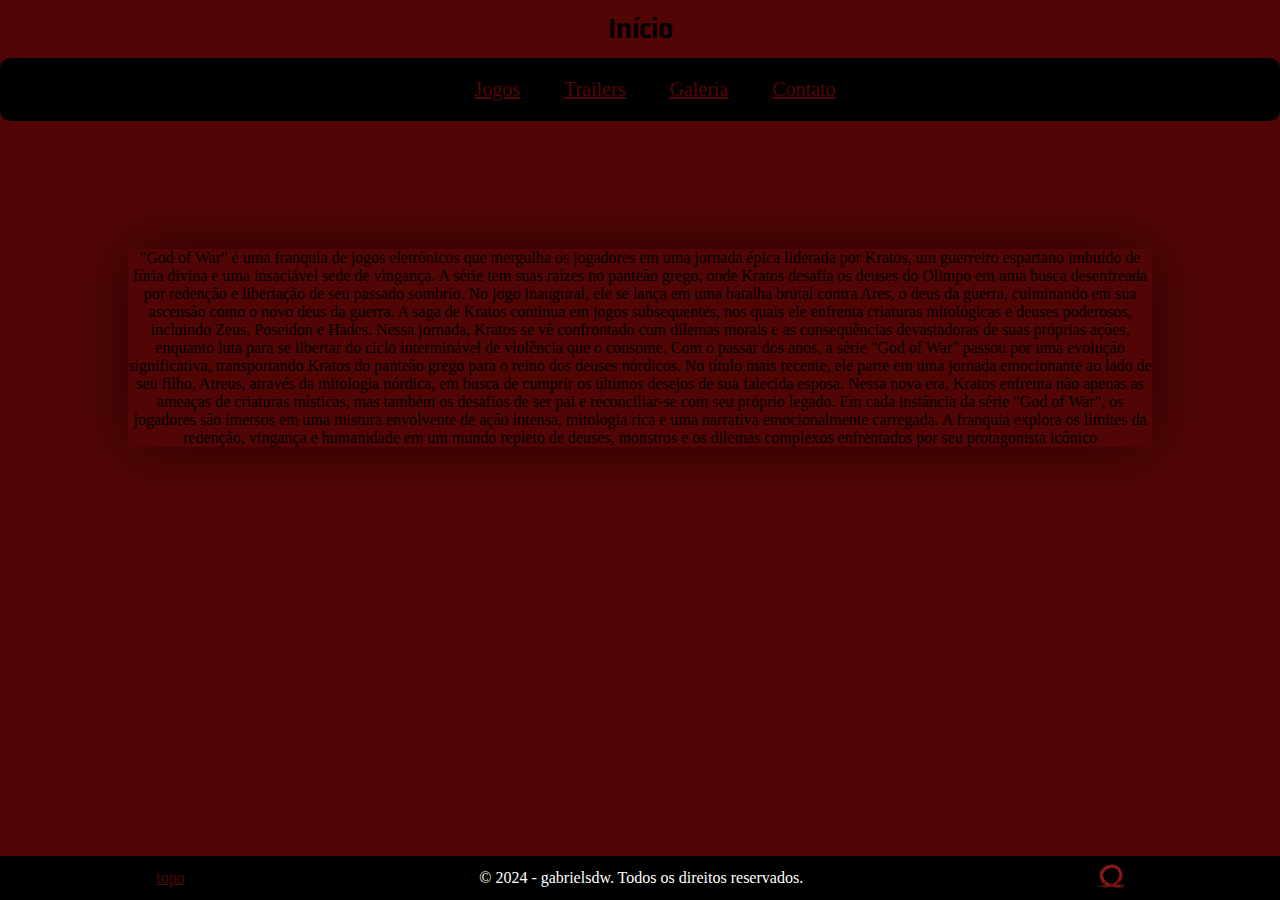
<file: index.html>
<!DOCTYPE html>
<html lang="en">
<head>
    <meta charset="UTF-8">
    <meta name="viewport" content="width=device-width, initial-scale=1.0">
    <title>Página Principal</title>
    <link rel="stylesheet" href="style.css">

    
    <link rel="preconnect" href="https://fonts.googleapis.com">
    <link rel="preconnect" href="https://fonts.gstatic.com" crossorigin>
    <link href="https://fonts.googleapis.com/css2?family=Rajdhani:wght@300;400;500;600;700&display=swap" rel="stylesheet">
</head>
<body>
    <div class="container">
        <a name="topo"></a>
        <div class="title">
            <p><b>Início</b></p>
        </div>
        <div class="menu">
            <div class="link">
                <a href="/static/jogos.html">Jogos</a>
            </div>
            <div class="link">
                <a href="/static/trailers.html">Trailers</a>
            </div>
            <div class="link">
                <a href="/static/galeria.html">Galeria</a>
            </div>
            <div class="link">
                <a href="/static/contato.html">Contato</a>
            </div>
        </div>

        <div id="resumo">
            "God of War" é uma franquia de jogos eletrônicos que mergulha os jogadores em uma jornada épica liderada por Kratos, um guerreiro espartano imbuído de fúria divina e uma insaciável sede de vingança. A série tem suas raízes no panteão grego, onde Kratos desafia os deuses do Olimpo em uma busca desenfreada por redenção e libertação de seu passado sombrio. No jogo inaugural, ele se lança em uma batalha brutal contra Ares, o deus da guerra, culminando em sua ascensão como o novo deus da guerra.
            A saga de Kratos continua em jogos subsequentes, nos quais ele enfrenta criaturas mitológicas e deuses poderosos, incluindo Zeus, Poseidon e Hades. Nessa jornada, Kratos se vê confrontado com dilemas morais e as consequências devastadoras de suas próprias ações, enquanto luta para se libertar do ciclo interminável de violência que o consome.
                Com o passar dos anos, a série "God of War" passou por uma evolução significativa, transportando Kratos do panteão grego para o reino dos deuses nórdicos. No título mais recente, ele parte em uma jornada emocionante ao lado de seu filho, Atreus, através da mitologia nórdica, em busca de cumprir os últimos desejos de sua falecida esposa. Nessa nova era, Kratos enfrenta não apenas as ameaças de criaturas místicas, mas também os desafios de ser pai e reconciliar-se com seu próprio legado.
                Em cada instância da série "God of War", os jogadores são imersos em uma mistura envolvente de ação intensa, mitologia rica e uma narrativa emocionalmente carregada. A franquia explora os limites da redenção, vingança e humanidade em um mundo repleto de deuses, monstros e os dilemas complexos enfrentados por seu protagonista icônico
        </div>
        
      
        <footer id="rodape">
            <div id="inicio">
                <a href="#topo">topo</a>
            </div>
            <div id="rodape-txt">
                <p>&copy; 2024 - gabrielsdw. Todos os direitos reservados.</p>
            </div>
            <div id="rodape-img">
                <img src="/images/galeria/new_logo.jpg" alt="">
            </div>
        </footer>
    </div>
   
</body>
</html>
</file>
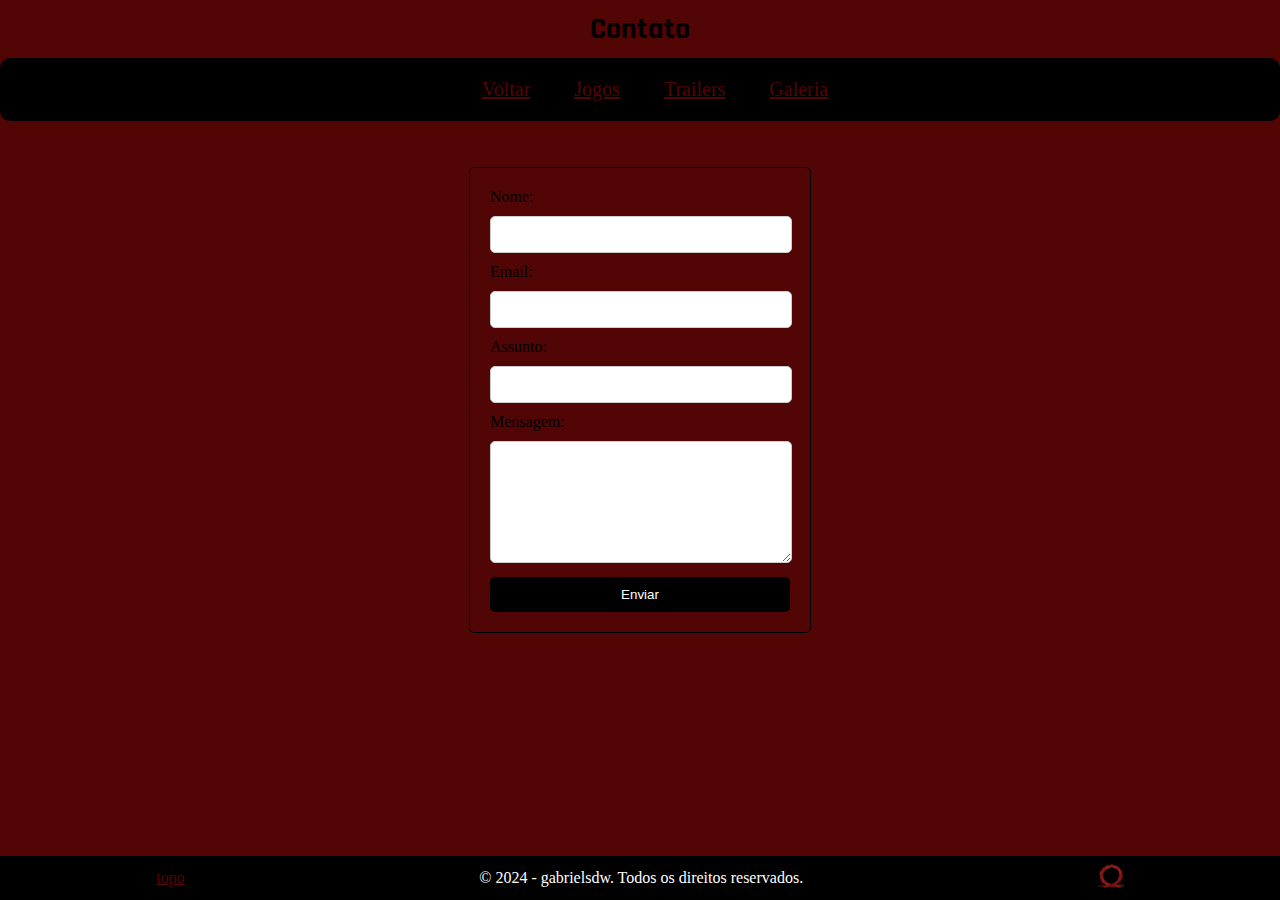
<file: static/contato.html>
<!DOCTYPE html>
<html lang="en">
<head>
    <meta charset="UTF-8">
    <meta name="viewport" content="width=device-width, initial-scale=1.0">
    <title>Contato</title>
    <link rel="stylesheet" href="/style.css">
    <link rel="stylesheet" href="/styles/contato.css">

    <link rel="preconnect" href="https://fonts.googleapis.com">
    <link rel="preconnect" href="https://fonts.gstatic.com" crossorigin>
    <link href="https://fonts.googleapis.com/css2?family=Rajdhani:wght@300;400;500;600;700&display=swap" rel="stylesheet">
</head>
<body>
    <a name="topo"></a>
    <div class="title">
        <p><b>Contato</b></p>
    </div>
    <div class="menu">
        <div class="link">
            <a href="/index.html">Voltar</a>
        </div>
        <div class="link">
            <a href="/static/jogos.html">Jogos</a>
        </div>
        <div class="link">
            <a href="/static/trailers.html">Trailers</a>
        </div>
        <div class="link">
            <a href="/static/galeria.html">Galeria</a>
        </div>
    </div>
    
    <div class="container">
        <div id="form">
            <form action="#" method="post">
                <label for="nome">Nome:</label>
                <input type="text" id="nome" name="nome" required>
                
                <label for="email">Email:</label>
                <input type="email" id="email" name="email" required>
                
                <label for="assunto">Assunto:</label>
                <input type="text" id="assunto" name="assunto" required>
                
                <label for="mensagem">Mensagem:</label>
                <textarea id="mensagem" name="mensagem" rows="4" required></textarea>
                
                <input type="submit" value="Enviar">
              </form>
        </div>
    </div>

    <footer id="rodape">
        <div id="inicio">
            <a href="#topo">topo</a>
        </div>
        <div id="rodape-txt">
            <p>&copy; 2024 - gabrielsdw. Todos os direitos reservados.</p>
        </div>
        <div id="rodape-img">
            <img src="/images/galeria/new_logo.jpg" alt="">
        </div>
    </footer>
</body>
</html>
</file>
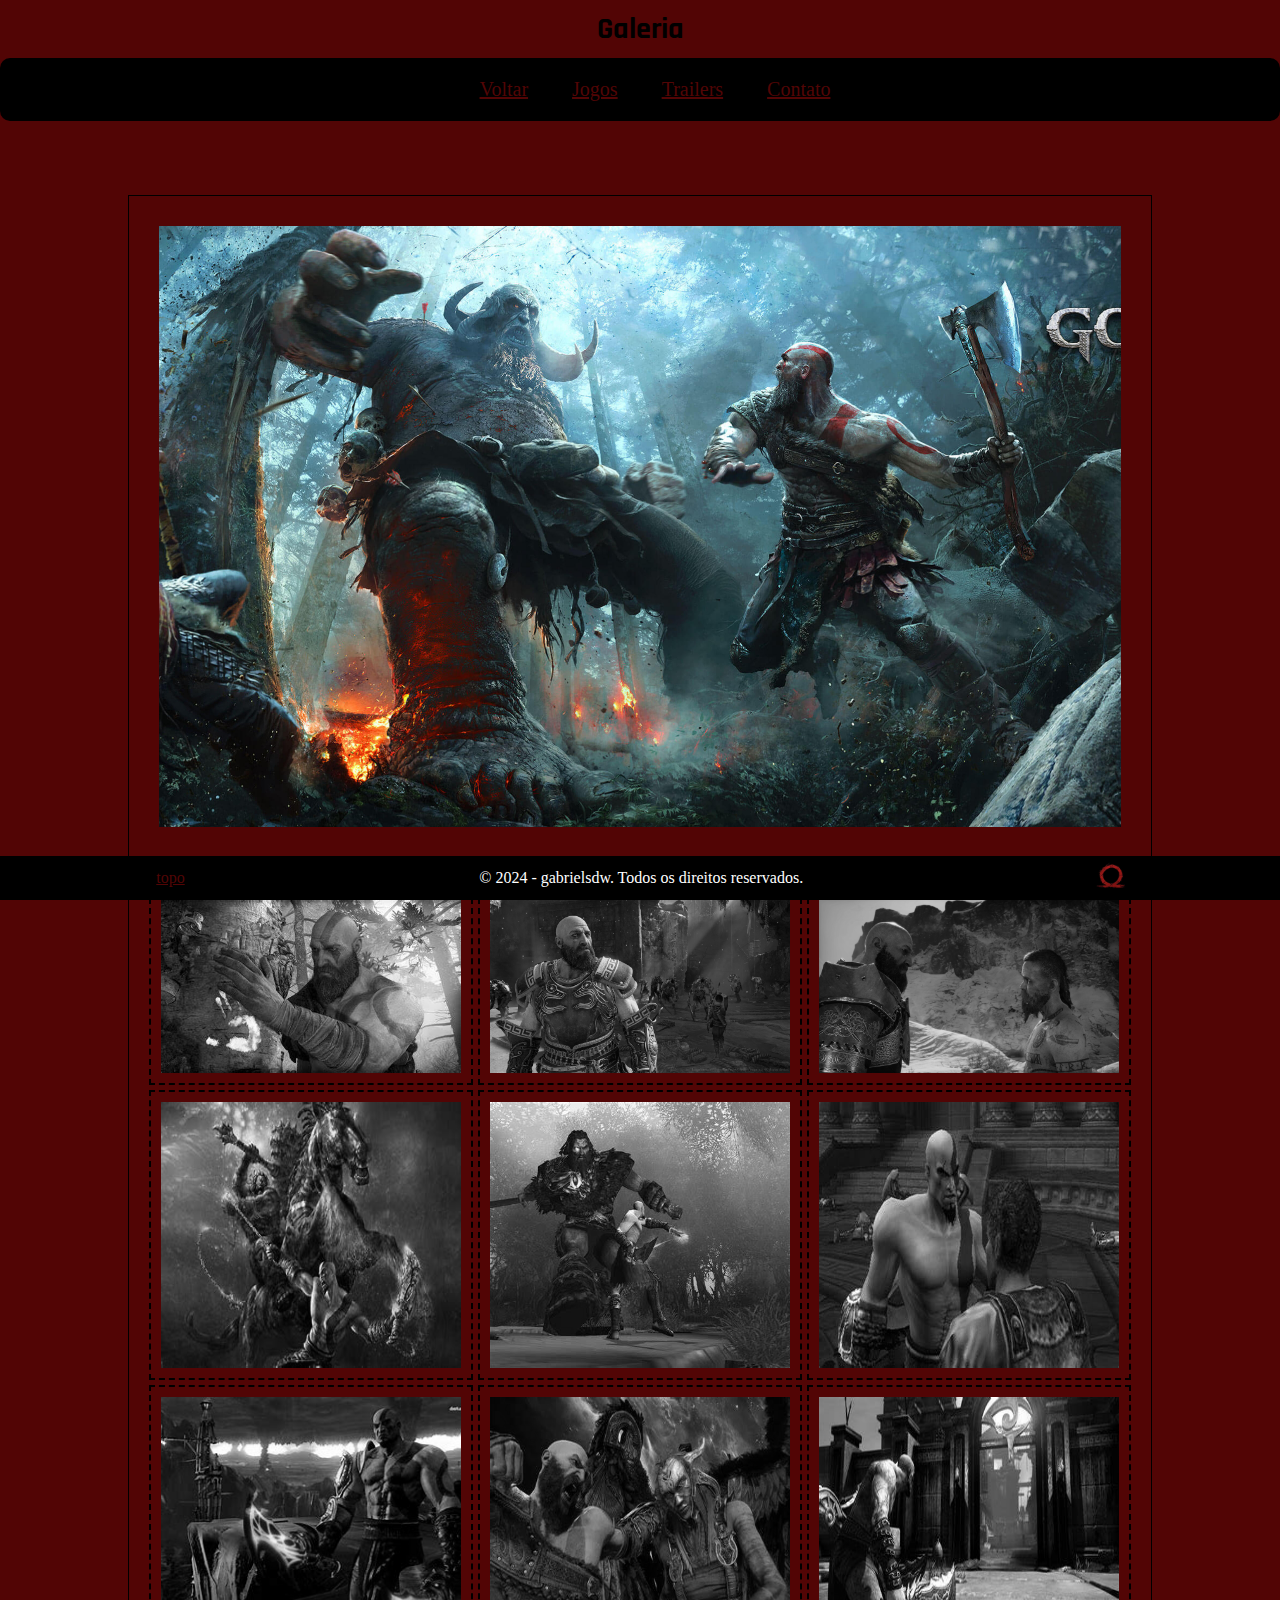
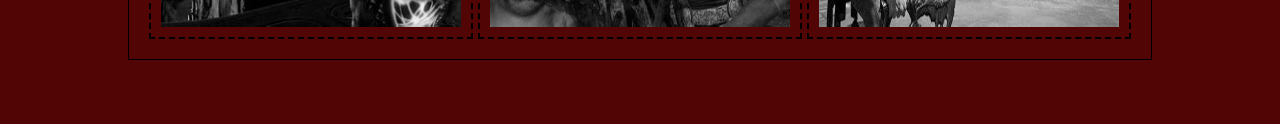
<file: static/galeria.html>
<!DOCTYPE html>
<html lang="en">
<head>
    <meta charset="UTF-8">
    <meta name="viewport" content="width=device-width, initial-scale=1.0">
    <title>Galeria</title>
    <link rel="stylesheet" href="/style.css">
    <link rel="stylesheet" href="/styles/galeria.css">

    <link rel="preconnect" href="https://fonts.googleapis.com">
    <link rel="preconnect" href="https://fonts.gstatic.com" crossorigin>
    <link href="https://fonts.googleapis.com/css2?family=Rajdhani:wght@300;400;500;600;700&display=swap" rel="stylesheet">
</head>
<body>
    <div class="container">
        <a name="topo"></a>
        <div class="title">
            <p><b>Galeria</b></p>
        </div>
        <div class="menu">
            <div class="link">
                <a href="/index.html">Voltar</a>
            </div>
            <div class="link">
                <a href="/static/jogos.html">Jogos</a>
            </div>
            <div class="link">
                <a href="/static/trailers.html">Trailers</a>
            </div>
       
            <div class="link">
                <a href="/static/contato.html">Contato</a>
            </div>
        </div>
        <div id='galeria'>
            <div id="big">
                <img src="/images/galeria/big.jfif" alt="">
            </div>

            <div id='mini'>    
                <div class="miniatura">
                    <img src="/images/galeria/img1.jfif" alt="">
                </div>
                
                <div class="miniatura">
                    <img src="/images/galeria/img2.jfif" alt="">
                </div>
                
                <div class="miniatura">
                    <img src="/images/galeria/img3.jfif" alt="">
                </div>
                
                <div class="miniatura">
                    <img src="/images/galeria/img4.jfif" alt="">
                </div>
                
                <div class="miniatura">
                    <img src="/images/galeria/img5.jfif" alt="">
                </div>
                
                <div class="miniatura">
                    <img src="/images/galeria/img6.jfif" alt="">
                </div>
                
                <div class="miniatura">
                    <img src="/images/galeria/img7.jfif" alt="">
                </div>
                
                <div class="miniatura">
                    <img src="/images/galeria/img8.jfif" alt="">
                </div>
                
                <div class="miniatura">
                    <img src="/images/galeria/img9.jfif" alt="">
                </div>

            </div>
        </div>
        <footer id="rodape">
            <div id="inicio">
                <a href="#topo">topo</a>
            </div>
            <div id="rodape-txt">
                <p>&copy; 2024 - gabrielsdw. Todos os direitos reservados.</p>
            </div>
            <div id="rodape-img">
                <img src="/images/galeria/new_logo.jpg" alt="">
            </div>
        </footer>
    </div>
     
</body>
</html>
</file>
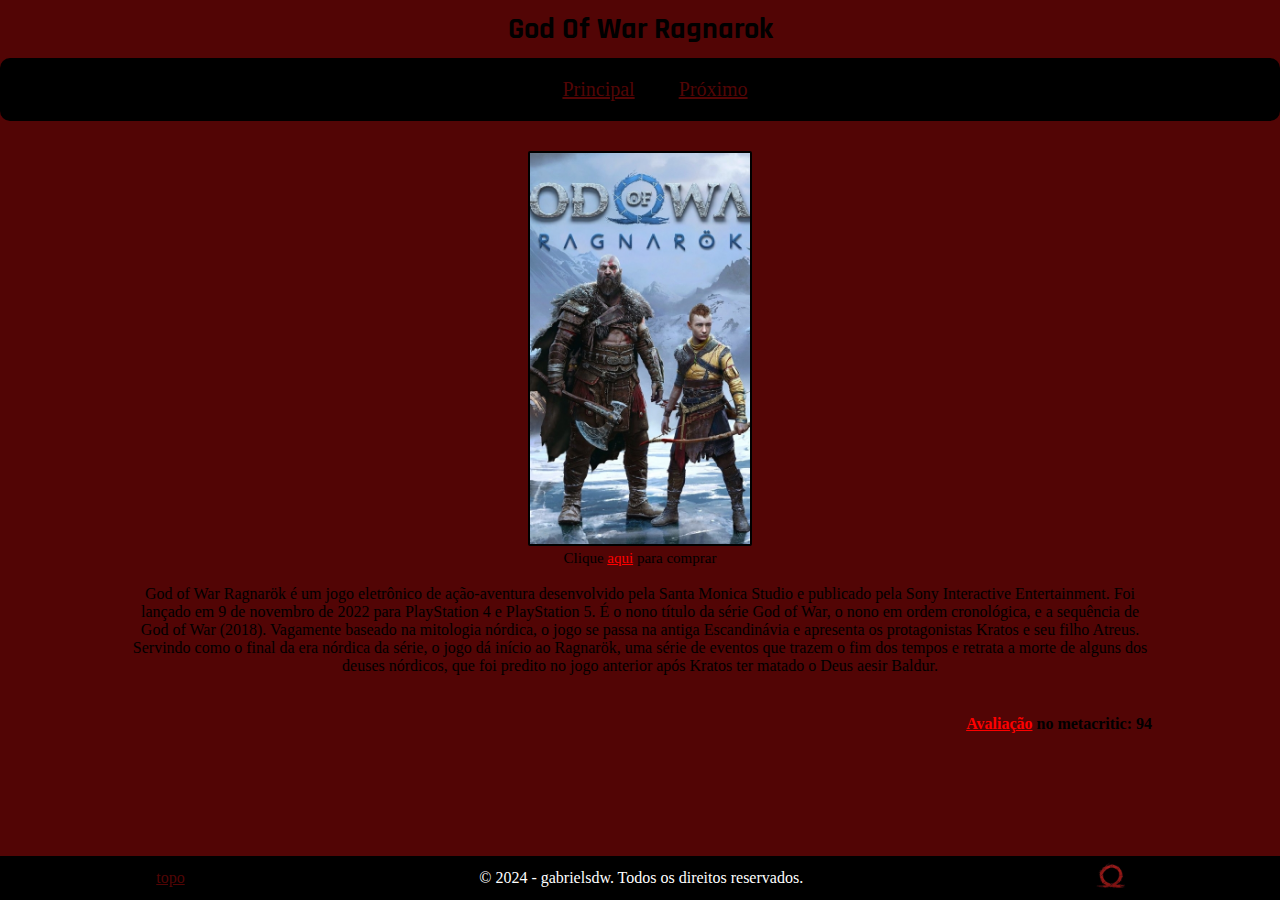
<file: static/jogo1.html>
<!DOCTYPE html>
<html lang="en">
<head>
    <meta charset="UTF-8">
    <meta name="viewport" content="width=device-width, initial-scale=1.0">
    <title>Jogo 1</title>
    <link rel="stylesheet" href="/style.css">
    <link rel="stylesheet" href="/styles/jogo.css">
  
    <link rel="preconnect" href="https://fonts.googleapis.com">
    <link rel="preconnect" href="https://fonts.gstatic.com" crossorigin>
    <link href="https://fonts.googleapis.com/css2?family=Rajdhani:wght@300;400;500;600;700&display=swap" rel="stylesheet">
</head>
<body>
    <div class="container">
        <a name="topo"></a>
        <div class="title">
            <p><b>God Of War Ragnarok</b></p>
        </div>
        <div class="menu">
            <div class="link">
                <a href="jogos.html">Principal</a>
            </div>
            <div class="link">
                <a href="jogo2.html">Próximo</a>
            </div>
        </div>

        <div class="comprar">
            <a href="https://www.amazon.com.br/God-War-Ragnar%C3%B6k-Standard-PlayStation/dp/B0BH59HP23/ref=sr_1_2?adgrpid=1151189566087709&dib=eyJ2IjoiMSJ9.[base64].U_6Ac50nm4AZ1JVefLoL4I2MnKNUxV6XLk81dkbmpjM&dib_tag=se&hvadid=71949508193941&hvbmt=bp&hvdev=c&hvlocphy=146989&hvnetw=o&hvqmt=p&hvtargid=kwd-71949998688007%3Aloc-20&hydadcr=14667_13444413&keywords=god%2Bof%2Bwar&qid=1714756490&sr=8-2&ufe=app_do%3Aamzn1.fos.fcd6d665-32ba-4479-9f21-b774e276a678&th=1">
                <img src="/images/capa_gow_ragnarok.jfif" alt="">
            </a>
            <p>Clique <a href="https://www.amazon.com.br/God-War-Ragnar%C3%B6k-Standard-PlayStation/dp/B0BH59HP23/ref=sr_1_2?adgrpid=1151189566087709&dib=eyJ2IjoiMSJ9.[base64].U_6Ac50nm4AZ1JVefLoL4I2MnKNUxV6XLk81dkbmpjM&dib_tag=se&hvadid=71949508193941&hvbmt=bp&hvdev=c&hvlocphy=146989&hvnetw=o&hvqmt=p&hvtargid=kwd-71949998688007%3Aloc-20&hydadcr=14667_13444413&keywords=god%2Bof%2Bwar&qid=1714756490&sr=8-2&ufe=app_do%3Aamzn1.fos.fcd6d665-32ba-4479-9f21-b774e276a678&th=1">aqui</a> para comprar</p>
           
        </div>
         
        <div class="desc">
            <p>God of War Ragnarök é um jogo eletrônico de ação-aventura desenvolvido pela Santa Monica Studio e publicado pela Sony Interactive Entertainment. Foi lançado em 9 de novembro de 2022 para PlayStation 4 e PlayStation 5. É o nono título da série God of War, o nono em ordem cronológica, e a sequência de God of War (2018). Vagamente baseado na mitologia nórdica, o jogo se passa na antiga Escandinávia e apresenta os protagonistas Kratos e seu filho Atreus. Servindo como o final da era nórdica da série, o jogo dá início ao Ragnarök, uma série de eventos que trazem o fim dos tempos e retrata a morte de alguns dos deuses nórdicos, que foi predito no jogo anterior após Kratos ter matado o Deus aesir Baldur.</p>
        </div>

        <div class="avaliacao">
            <p><b><a href="https://www.metacritic.com/game/god-of-war-ragnarok/">Avaliação</a> no metacritic: 94</b></p>
        </div>
        
        <footer id="rodape">
            <div id="inicio">
                <a href="#topo">topo</a>
            </div>
            <div id="rodape-txt">
                <p>&copy; 2024 - gabrielsdw. Todos os direitos reservados.</p>
            </div>
            <div id="rodape-img">
                <img src="/images/galeria/new_logo.jpg" alt="">
            </div>
        </footer>
    </div>
   
   
</body>
</html>
</file>
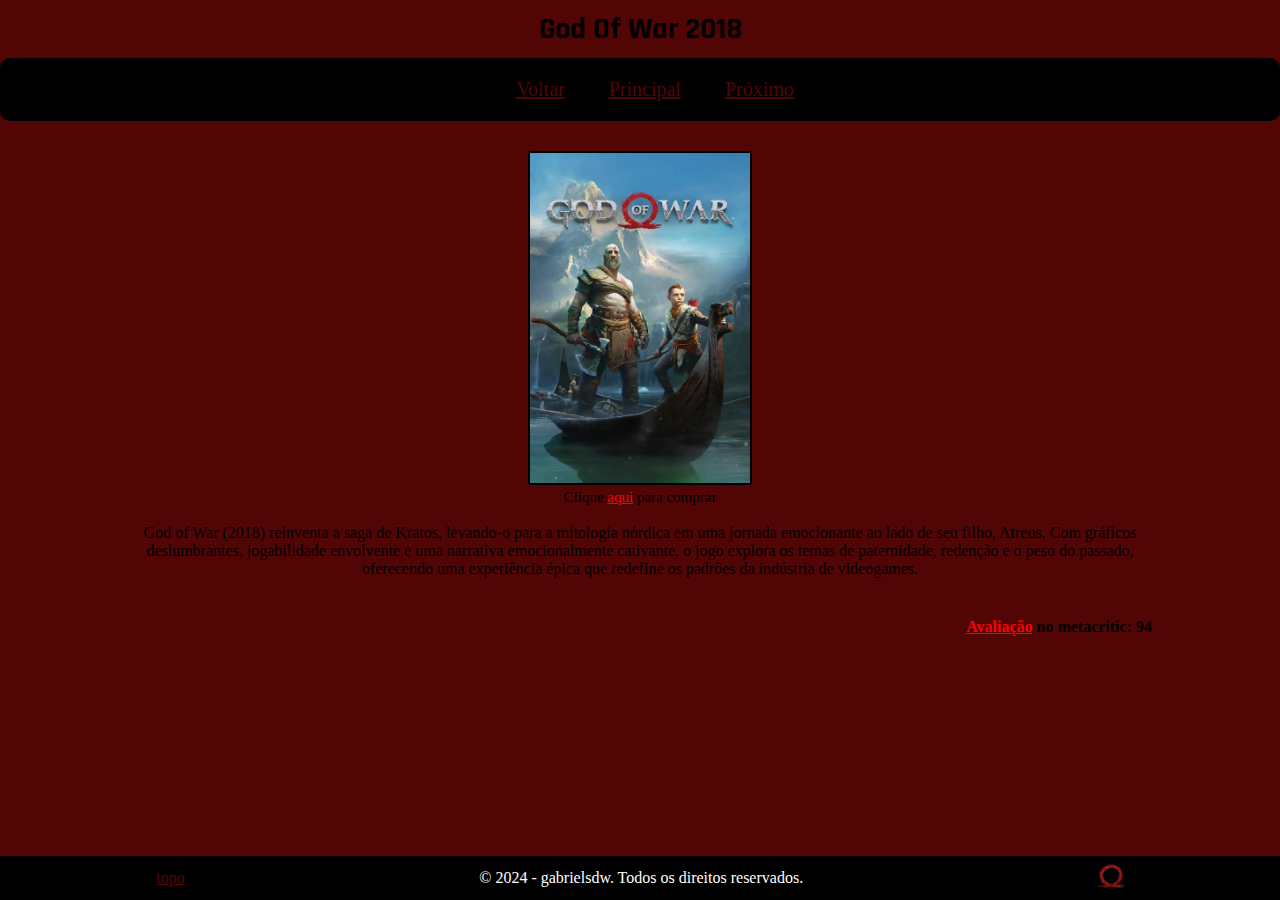
<file: static/jogo2.html>
<!DOCTYPE html>
<html lang="en">
<head>
    <meta charset="UTF-8">
    <meta name="viewport" content="width=device-width, initial-scale=1.0">
    <title>Jogo 2</title>
    <link rel="stylesheet" href="/style.css">
    <link rel="stylesheet" href="/styles/jogo.css">

    <link rel="preconnect" href="https://fonts.googleapis.com">
    <link rel="preconnect" href="https://fonts.gstatic.com" crossorigin>
    <link href="https://fonts.googleapis.com/css2?family=Rajdhani:wght@300;400;500;600;700&display=swap" rel="stylesheet">
</head>
<body>
    <div class="container">
        <a name="topo"></a>
        <div class="title">
            <p><b>God Of War 2018</b></p>
        </div>

        <div class="menu">
            <div class="link">
                <a href="jogo1.html">Voltar</a>
            </div>
            <div class="link">
                <a href="jogos.html">Principal</a>
            </div>
            <div class="link">
                <a href="jogo3.html">Próximo</a>
            </div>
        </div>

        <div class="comprar">
            <a href="https://www.amazon.com.br/God-War-Padr%C3%A3o-PlayStation-4/dp/B079581SQQ/ref=sr_1_19?__mk_pt_BR=%C3%85M%C3%85%C5%BD%C3%95%C3%91&crid=13CLMAMSFYFLX&dib=eyJ2IjoiMSJ9.[base64].cZzmXQx6q1gt2w6flhFB7Ltu4pTLDVVGFoZI1oHQBrc&dib_tag=se&keywords=god+of+war+2018&qid=1714759305&sprefix=god+of+war+2018%2Caps%2C287&sr=8-19">
                <img src="/images/capa_gow_2018.jfif" alt="">
            </a>
            <p>Clique <a href="https://www.amazon.com.br/God-War-Padr%C3%A3o-PlayStation-4/dp/B079581SQQ/ref=sr_1_19?__mk_pt_BR=%C3%85M%C3%85%C5%BD%C3%95%C3%91&crid=13CLMAMSFYFLX&dib=eyJ2IjoiMSJ9.[base64].cZzmXQx6q1gt2w6flhFB7Ltu4pTLDVVGFoZI1oHQBrc&dib_tag=se&keywords=god+of+war+2018&qid=1714759305&sprefix=god+of+war+2018%2Caps%2C287&sr=8-19">aqui</a> para comprar</p>
           
        </div>
         
        <div class="desc">
            <p>God of War (2018) reinventa a saga de Kratos, levando-o para a mitologia nórdica em uma jornada emocionante ao lado de seu filho, Atreus. Com gráficos deslumbrantes, jogabilidade envolvente e uma narrativa emocionalmente cativante, o jogo explora os temas de paternidade, redenção e o peso do passado, oferecendo uma experiência épica que redefine os padrões da indústria de videogames.</p>
        </div>

        <div class="avaliacao">
            <p><b><a href="https://www.metacritic.com/game/god-of-war/">Avaliação</a> no metacritic: 94</b></p>
        </div>
        
        <footer id="rodape">
            <div id="inicio">
                <a href="#topo">topo</a>
            </div>
            <div id="rodape-txt">
                <p>&copy; 2024 - gabrielsdw. Todos os direitos reservados.</p>
            </div>
            <div id="rodape-img">
                <img src="/images/galeria/new_logo.jpg" alt="">
            </div>
        </footer>
    </div>
   
</body>
</html>
</file>
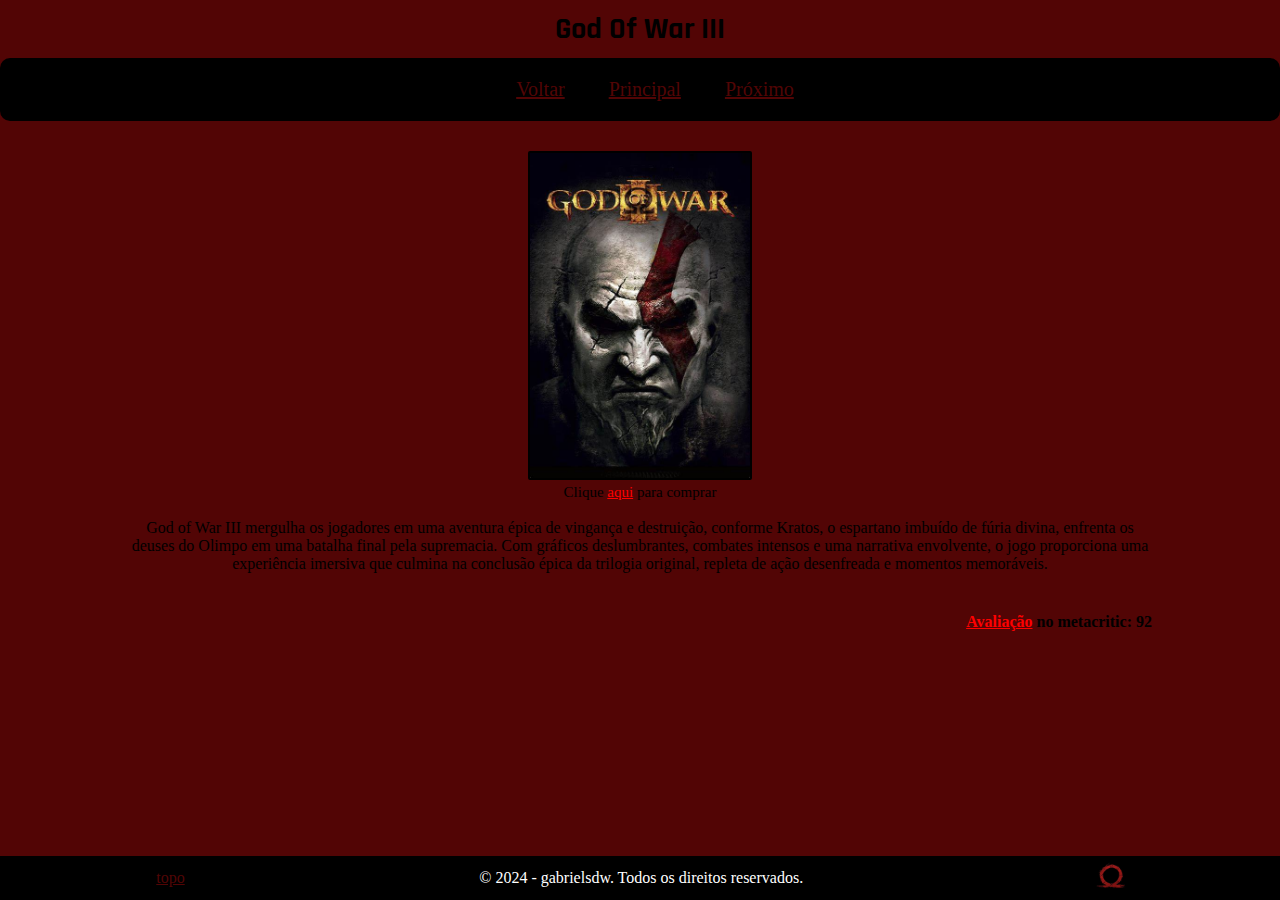
<file: static/jogo3.html>
<!DOCTYPE html>
<html lang="en">
<head>
    <meta charset="UTF-8">
    <meta name="viewport" content="width=device-width, initial-scale=1.0">
    <title>Jogo 3</title>
    <link rel="stylesheet" href="/style.css">
    <link rel="stylesheet" href="/styles/jogo.css">

    
    <link rel="preconnect" href="https://fonts.googleapis.com">
    <link rel="preconnect" href="https://fonts.gstatic.com" crossorigin>
    <link href="https://fonts.googleapis.com/css2?family=Rajdhani:wght@300;400;500;600;700&display=swap" rel="stylesheet">
</head>
<body>
    <div class="container">
        <a name="topo"></a>
        <div class="title">
            <p><b>God Of War III</b></p>
        </div>

        <div class="menu">
            <div class="link">
                <a href="jogo2.html">Voltar</a>
            </div>
            <div class="link">
                <a href="jogos.html">Principal</a>
            </div>
            <div class="link">
                <a href="jogo4.html">Próximo</a>
            </div>
        </div>

        <div class="comprar">
            <a href="https://www.amazon.com.br/God-War-Remasterizado-Hits-PlayStation/dp/B07T3R4Y78/ref=sr_1_6?__mk_pt_BR=%C3%85M%C3%85%C5%BD%C3%95%C3%91&crid=13CLMAMSFYFLX&dib=eyJ2IjoiMSJ9.[base64].cZzmXQx6q1gt2w6flhFB7Ltu4pTLDVVGFoZI1oHQBrc&dib_tag=se&keywords=god+of+war+2018&qid=1714759305&sprefix=god+of+war+2018%2Caps%2C287&sr=8-6">
                <img src="/images/capa_gow_III.jfif" alt="">
            </a>
            <p>Clique <a href="https://www.amazon.com.br/God-War-Remasterizado-Hits-PlayStation/dp/B07T3R4Y78/ref=sr_1_6?__mk_pt_BR=%C3%85M%C3%85%C5%BD%C3%95%C3%91&crid=13CLMAMSFYFLX&dib=eyJ2IjoiMSJ9.[base64].cZzmXQx6q1gt2w6flhFB7Ltu4pTLDVVGFoZI1oHQBrc&dib_tag=se&keywords=god+of+war+2018&qid=1714759305&sprefix=god+of+war+2018%2Caps%2C287&sr=8-6">aqui</a> para comprar</p>
           
        </div>
         
        <div class="desc">
            <p>
                God of War III mergulha os jogadores em uma aventura épica de vingança e destruição, conforme Kratos, o espartano imbuído de fúria divina, enfrenta os deuses do Olimpo em uma batalha final pela supremacia. Com gráficos deslumbrantes, combates intensos e uma narrativa envolvente, o jogo proporciona uma experiência imersiva que culmina na conclusão épica da trilogia original, repleta de ação desenfreada e momentos memoráveis.</p>
        </div>

        <div class="avaliacao">
            <p><b><a href="https://www.metacritic.com/game/god-of-war-iii/">Avaliação</a> no metacritic: 92</b></p>
        </div>
        
        <footer id="rodape">
            <div id="inicio">
                <a href="#topo">topo</a>
            </div>
            <div id="rodape-txt">
                <p>&copy; 2024 - gabrielsdw. Todos os direitos reservados.</p>
            </div>
            <div id="rodape-img">
                <img src="/images/galeria/new_logo.jpg" alt="">
            </div>
        </footer>
    </div>
</body>
</html>
</file>
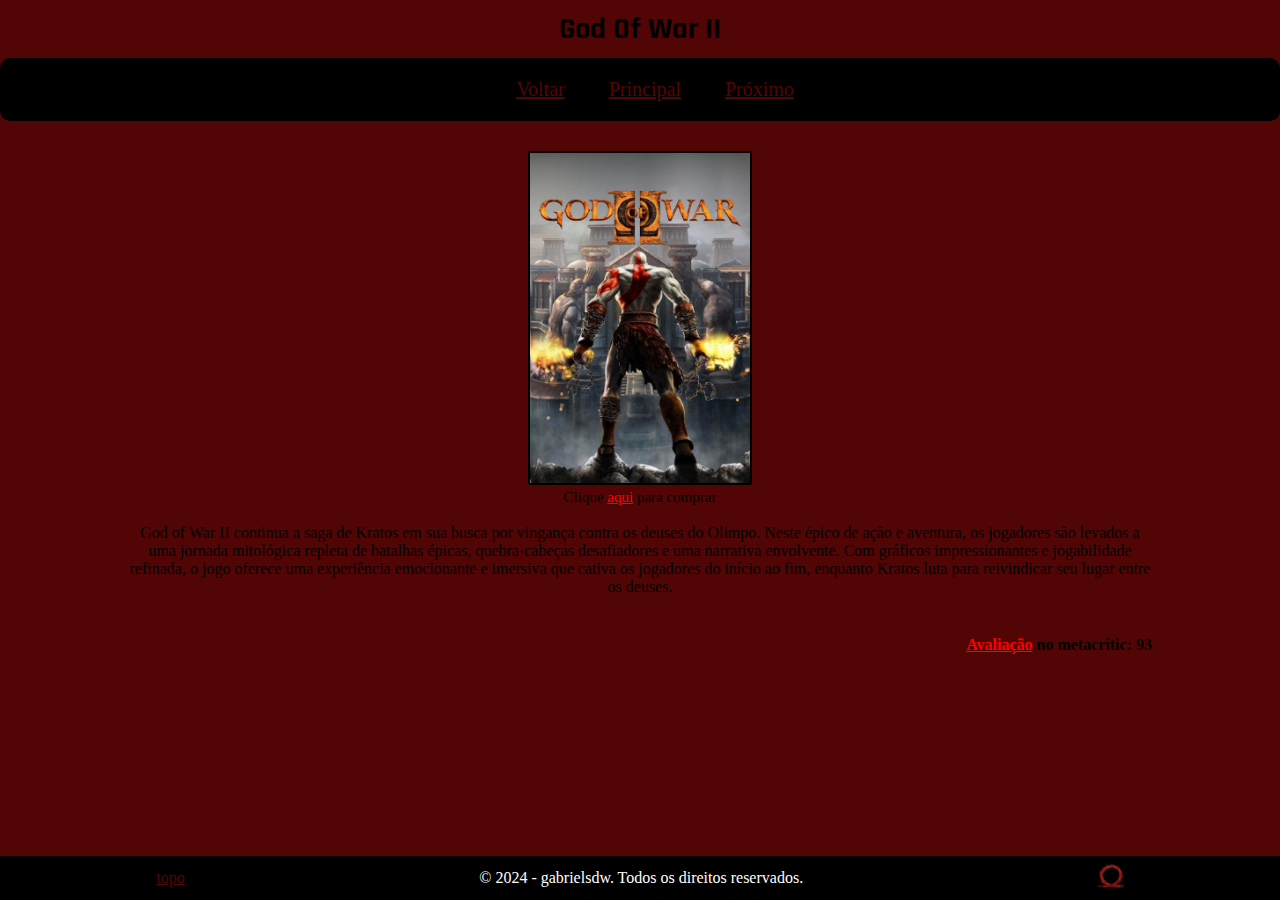
<file: static/jogo4.html>
<!DOCTYPE html>
<html lang="en">
<head>
    <meta charset="UTF-8">
    <meta name="viewport" content="width=device-width, initial-scale=1.0">
    <title>Jogo 4</title>
    <link rel="stylesheet" href="/style.css">
    <link rel="stylesheet" href="/styles/jogo.css">
    
    <link rel="preconnect" href="https://fonts.googleapis.com">
    <link rel="preconnect" href="https://fonts.gstatic.com" crossorigin>
    <link href="https://fonts.googleapis.com/css2?family=Rajdhani:wght@300;400;500;600;700&display=swap" rel="stylesheet">
</head>
<body>
    <div class="container">
        <a name="topo"></a>
        <div class="title">
            <p><b>God Of War II</b></p>
        </div>

        <div class="menu">
            <div class="link">
                <a href="jogo3.html">Voltar</a>
            </div>
            <div class="link">
                <a href="jogos.html">Principal</a>
            </div>
            <div class="link">
                <a href="jogo5.html">Próximo</a>
            </div>
        </div>

        <div class="comprar">
            <a href="https://www.amazon.com.br/Jogo-God-War-Ii-Ps2/dp/B000G6SPHI/ref=sr_1_1?__mk_pt_BR=%C3%85M%C3%85%C5%BD%C3%95%C3%91&crid=XB6J720FVKOI&dib=eyJ2IjoiMSJ9.[base64].bDLwryysczR-6x4dRCyWNoR3f-L-akdUckhb3Vvk544&dib_tag=se&keywords=god+of+war+2&qid=1714761185&sprefix=god+of+war+2%2Caps%2C247&sr=8-1">
                <img src="/images/capa_gow_II.jpg" alt="">
            </a>
            <p>Clique <a href="https://www.amazon.com.br/Jogo-God-War-Ii-Ps2/dp/B000G6SPHI/ref=sr_1_1?__mk_pt_BR=%C3%85M%C3%85%C5%BD%C3%95%C3%91&crid=XB6J720FVKOI&dib=eyJ2IjoiMSJ9.[base64].bDLwryysczR-6x4dRCyWNoR3f-L-akdUckhb3Vvk544&dib_tag=se&keywords=god+of+war+2&qid=1714761185&sprefix=god+of+war+2%2Caps%2C247&sr=8-1">aqui</a> para comprar</p>
           
        </div>
         
        <div class="desc">
            <p>
                God of War II continua a saga de Kratos em sua busca por vingança contra os deuses do Olimpo. Neste épico de ação e aventura, os jogadores são levados a uma jornada mitológica repleta de batalhas épicas, quebra-cabeças desafiadores e uma narrativa envolvente. Com gráficos impressionantes e jogabilidade refinada, o jogo oferece uma experiência emocionante e imersiva que cativa os jogadores do início ao fim, enquanto Kratos luta para reivindicar seu lugar entre os deuses.</p>
        </div>

        <div class="avaliacao">
            <p><b><a href="https://www.metacritic.com/game/god-of-war-ii/">Avaliação</a> no metacritic: 93</b></p>
        </div>
        
        <footer id="rodape">
            <div id="inicio">
                <a href="#topo">topo</a>
            </div>
            <div id="rodape-txt">
                <p>&copy; 2024 - gabrielsdw. Todos os direitos reservados.</p>
            </div>
            <div id="rodape-img">
                <img src="/images/galeria/new_logo.jpg" alt="">
            </div>
        </footer>
    </div>
</body>
</html>
</file>
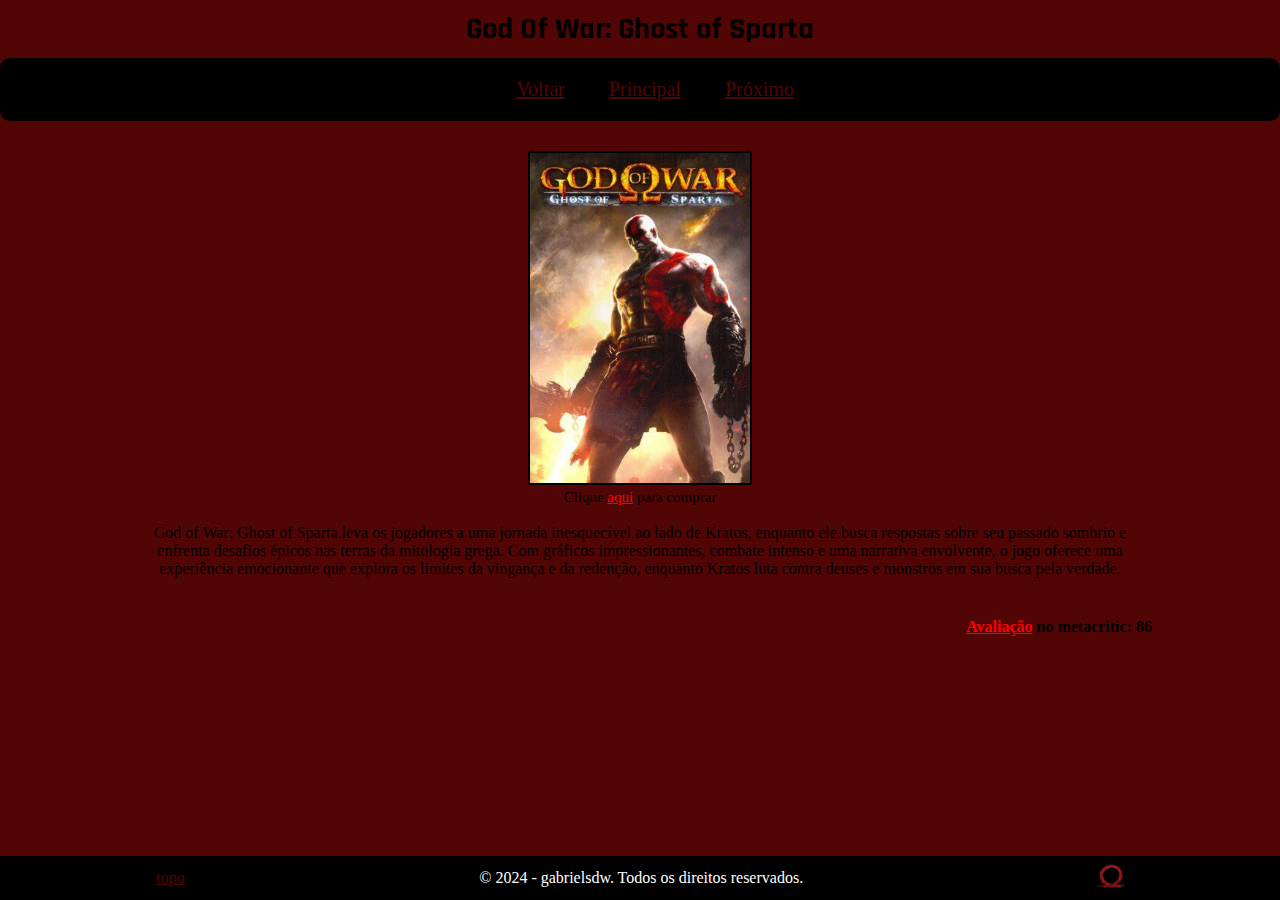
<file: static/jogo5.html>
<!DOCTYPE html>
<html lang="en">
<head>
    <meta charset="UTF-8">
    <meta name="viewport" content="width=device-width, initial-scale=1.0">
    <title>Jogo 5</title>
    <link rel="stylesheet" href="/style.css">
    <link rel="stylesheet" href="/styles/jogo.css">
    
    <link rel="preconnect" href="https://fonts.googleapis.com">
    <link rel="preconnect" href="https://fonts.gstatic.com" crossorigin>
    <link href="https://fonts.googleapis.com/css2?family=Rajdhani:wght@300;400;500;600;700&display=swap" rel="stylesheet">
</head>
<body>
    <div class="container">
        <a name="topo"></a>
        <div class="title">
            <p><b>God Of War: Ghost of Sparta</b></p>
        </div>

        <div class="menu">
            <div class="link">
                <a href="jogo4.html">Voltar</a>
            </div>
            <div class="link">
                <a href="jogos.html">Principal</a>
            </div>
            <div class="link">
                <a href="jogo6.html">Próximo</a>
            </div>
        </div>

        <div class="comprar">
            <a href="https://www.amazon.com.br/God-War-ghosts-Sparta-Signature/dp/0744012767/ref=sr_1_1?__mk_pt_BR=%C3%85M%C3%85%C5%BD%C3%95%C3%91&crid=1WSH08LKRXEX2&dib=eyJ2IjoiMSJ9.[base64].ZgMOei6l6dRnKh7wPRg_e2D0_MN8soLhaQKZ93WSxF0&dib_tag=se&keywords=god+of+war+ghost+of+sparta&qid=1714761949&sprefix=god+of+war+ghost+of+spart%2Caps%2C239&sr=8-1">
                <img src="/images/capa_gow_ghost_of_sparta.jpg" alt="">
            </a>
            <p>Clique <a href="https://www.amazon.com.br/God-War-ghosts-Sparta-Signature/dp/0744012767/ref=sr_1_1?__mk_pt_BR=%C3%85M%C3%85%C5%BD%C3%95%C3%91&crid=1WSH08LKRXEX2&dib=eyJ2IjoiMSJ9.[base64].ZgMOei6l6dRnKh7wPRg_e2D0_MN8soLhaQKZ93WSxF0&dib_tag=se&keywords=god+of+war+ghost+of+sparta&qid=1714761949&sprefix=god+of+war+ghost+of+spart%2Caps%2C239&sr=8-1">aqui</a> para comprar</p>
           
        </div>
         
        <div class="desc">
            <p>
                God of War: Ghost of Sparta leva os jogadores a uma jornada inesquecível ao lado de Kratos, enquanto ele busca respostas sobre seu passado sombrio e enfrenta desafios épicos nas terras da mitologia grega. Com gráficos impressionantes, combate intenso e uma narrativa envolvente, o jogo oferece uma experiência emocionante que explora os limites da vingança e da redenção, enquanto Kratos luta contra deuses e monstros em sua busca pela verdade.
            </p>
        </div>

        <div class="avaliacao">
            <p><b><a href="https://www.metacritic.com/game/god-of-war-ghost-of-sparta/">Avaliação</a> no metacritic: 86</b></p>
        </div>
        
        <footer id="rodape">
            <div id="inicio">
                <a href="#topo">topo</a>
            </div>
            <div id="rodape-txt">
                <p>&copy; 2024 - gabrielsdw. Todos os direitos reservados.</p>
            </div>
            <div id="rodape-img">
                <img src="/images/galeria/new_logo.jpg" alt="">
            </div>
        </footer>
    </div>
</body>
</html>
</file>
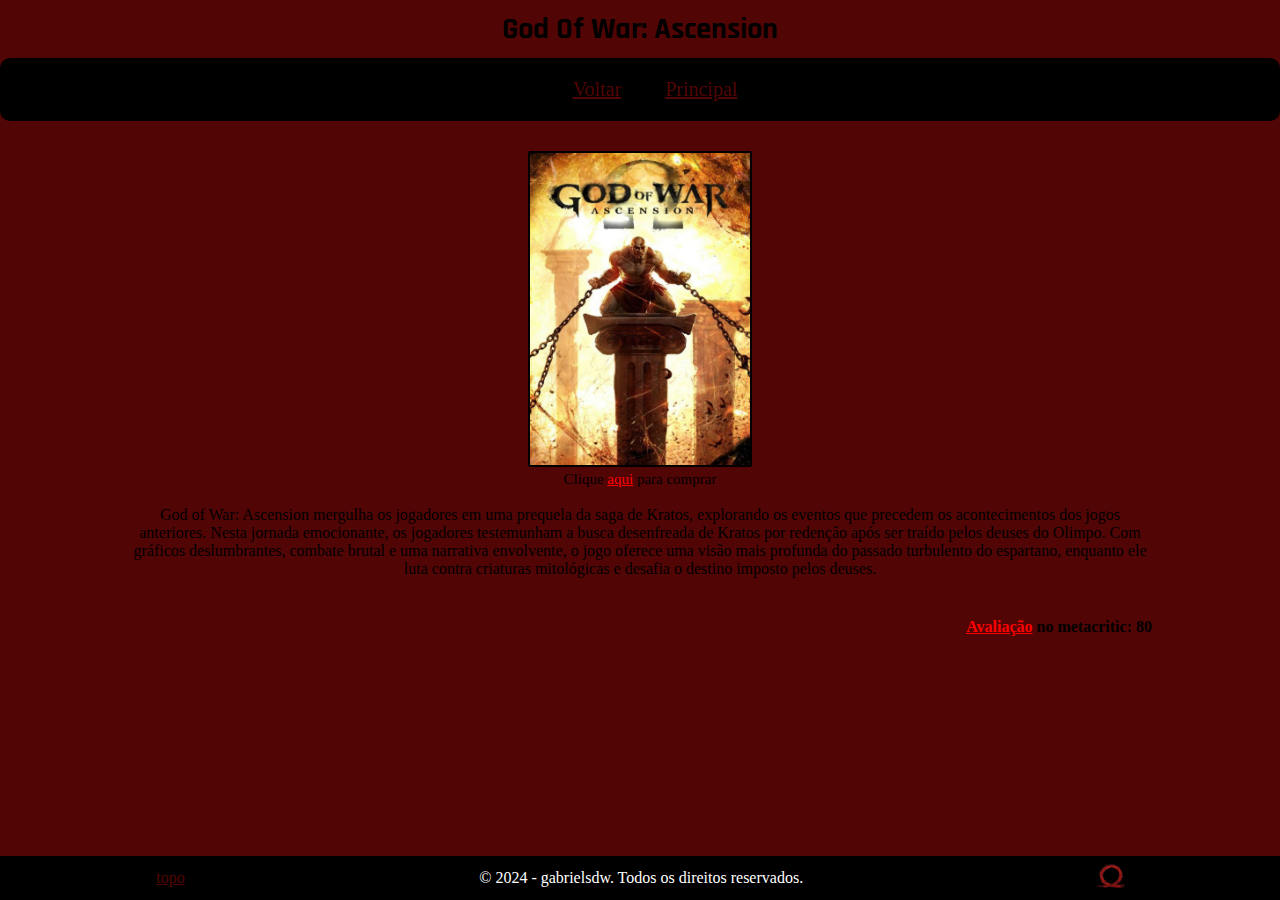
<file: static/jogo6.html>
<!DOCTYPE html>
<html lang="en">
<head>
    <meta charset="UTF-8">
    <meta name="viewport" content="width=device-width, initial-scale=1.0">
    <title>Jogo 6</title>
    <link rel="stylesheet" href="/style.css">
    <link rel="stylesheet" href="/styles/jogo.css">
    
    <link rel="preconnect" href="https://fonts.googleapis.com">
    <link rel="preconnect" href="https://fonts.gstatic.com" crossorigin>
    <link href="https://fonts.googleapis.com/css2?family=Rajdhani:wght@300;400;500;600;700&display=swap" rel="stylesheet">
</head>
<body>
    <div class="container">
        <a name="topo"></a>
        <div class="title">
            <p><b>God Of War: Ascension</b></p>
        </div>

        <div class="menu">    
            <div class="link">
                <a href="jogo5.html">Voltar</a>
            </div>
            <div class="link">
                <a href="jogos.html">Principal</a>
            </div>
        </div>

        <div class="comprar">
            <a href="https://www.amazon.com.br/God-of-War-Ascension-PS3/dp/B00H4A9THY/ref=sr_1_1?__mk_pt_BR=%C3%85M%C3%85%C5%BD%C3%95%C3%91&crid=23JBK4TDIOF4H&dib=eyJ2IjoiMSJ9.[base64].TQdLIxrxhPBTYbJU4q2tEx27YC71CotCekeTKsckglA&dib_tag=se&keywords=god+of+war+ascension&qid=1714767286&sprefix=god+of+war+ascension%2Caps%2C307&sr=8-1">
                <img src="/images/capa_gow_ascension.jpg" alt="">
            </a>
            <p>Clique <a href="https://www.amazon.com.br/God-of-War-Ascension-PS3/dp/B00H4A9THY/ref=sr_1_1?__mk_pt_BR=%C3%85M%C3%85%C5%BD%C3%95%C3%91&crid=23JBK4TDIOF4H&dib=eyJ2IjoiMSJ9.[base64].TQdLIxrxhPBTYbJU4q2tEx27YC71CotCekeTKsckglA&dib_tag=se&keywords=god+of+war+ascension&qid=1714767286&sprefix=god+of+war+ascension%2Caps%2C307&sr=8-1">aqui</a> para comprar</p>
           
        </div>
         
        <div class="desc">
            <p>
                God of War: Ascension mergulha os jogadores em uma prequela da saga de Kratos, explorando os eventos que precedem os acontecimentos dos jogos anteriores. Nesta jornada emocionante, os jogadores testemunham a busca desenfreada de Kratos por redenção após ser traído pelos deuses do Olimpo. Com gráficos deslumbrantes, combate brutal e uma narrativa envolvente, o jogo oferece uma visão mais profunda do passado turbulento do espartano, enquanto ele luta contra criaturas mitológicas e desafia o destino imposto pelos deuses.
            </p>
        </div>

        <div class="avaliacao">
            <p><b><a href="https://www.metacritic.com/game/god-of-war-ascension/">Avaliação</a> no metacritic: 80</b></p>
        </div>
        <footer id="rodape">
            <div id="inicio">
                <a href="#topo">topo</a>
            </div>
            <div id="rodape-txt">
                <p>&copy; 2024 - gabrielsdw. Todos os direitos reservados.</p>
            </div>
            <div id="rodape-img">
                <img src="/images/galeria/new_logo.jpg" alt="">
            </div>
        </footer>
    </div>
</body>
</html>
</file>
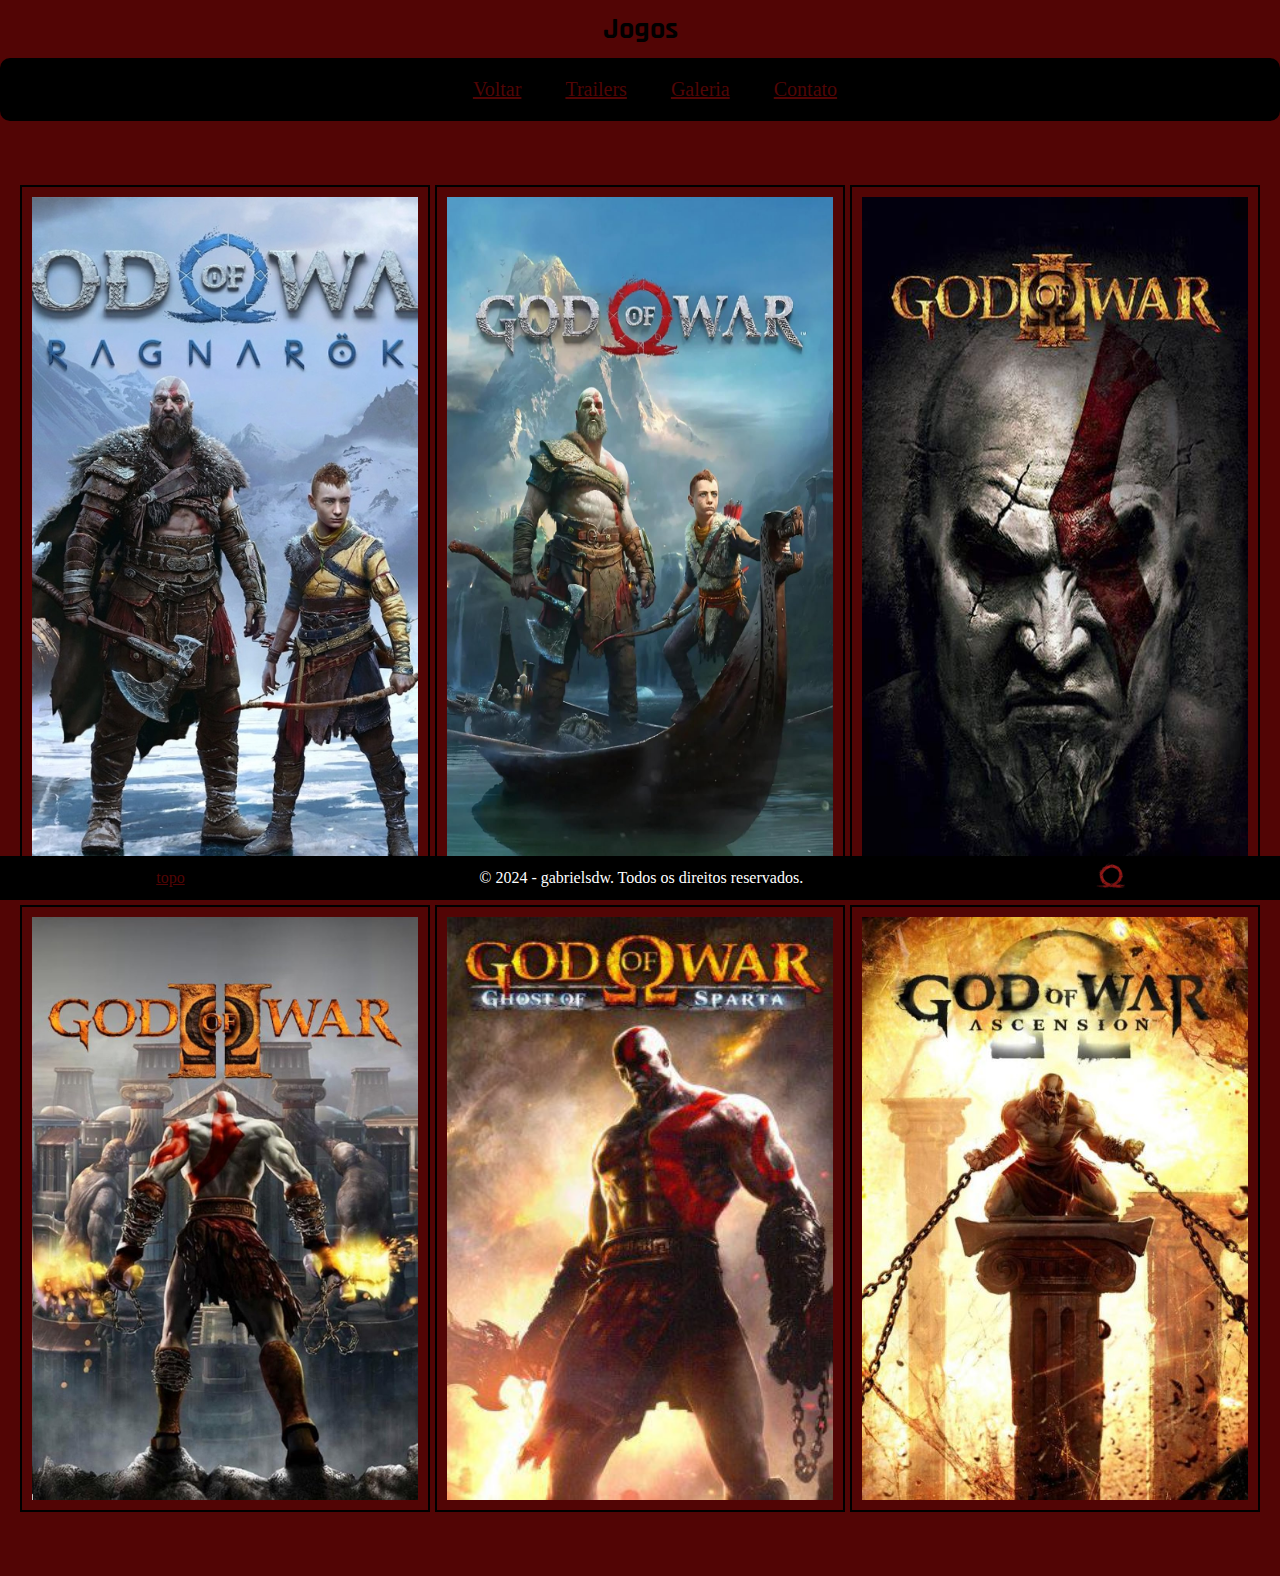
<file: static/jogos.html>
<!DOCTYPE html>
<html lang="en">
<head>
    <meta charset="UTF-8">
    <meta name="viewport" content="width=device-width, initial-scale=1.0">
    <title>Jogos</title>

    <link rel="stylesheet" href="/style.css">
    <link rel="stylesheet" href="/styles/jogos.css">

    <link rel="preconnect" href="https://fonts.googleapis.com">
    <link rel="preconnect" href="https://fonts.gstatic.com" crossorigin>
    <link href="https://fonts.googleapis.com/css2?family=Rajdhani:wght@300;400;500;600;700&display=swap" rel="stylesheet">

</head>
<body>
    <div class="container">
        <a name="topo"></a>
        <div class="title">
            <p><b>Jogos</b></p>
        </div>
  
        <div class="menu">
            <div class="link">
                <a href="/index.html">Voltar</a>
            </div>
            <div class="link">
                <a href="/static/trailers.html">Trailers</a>
            </div>
            <div class="link">
                <a href="/static/galeria.html">Galeria</a>
            </div>
            <div class="link">
                <a href="/static/galeria.html">Contato</a>
            </div>
        </div>

        <div id="jogos">
            <div class="jogo">
                <a href="jogo1.html">
                    <img src="/images/capa_gow_ragnarok.jfif" alt="">
                </a>
            </div>
            <div class="jogo">
                <a href="jogo2.html">
                    <img src="/images/capa_gow_2018.jfif" alt="">
                </a>
            </div>
            <div class="jogo">
                <a href="jogo3.html">
                    <img src="/images/capa_gow_III.jfif" alt="">        
                </a>
            </div>
            <div class="jogo">
                <a href="jogo4.html">
                    <img src="/images/capa_gow_II.jpg" alt="">
                </a>
            </div>
            <div class="jogo">
                <a href="jogo5.html">
                    <img src="/images/capa_gow_ghost_of_sparta.jpg" alt="">
                </a>
            </div>
            <div class="jogo">
                <a href="jogo6.html">
                    <img src="/images/capa_gow_ascension.jpg" alt="">
                </a>
            </div>     
        </div>
    </div>
    <footer id="rodape">
        <div id="inicio">
            <a href="#topo">topo</a>
        </div>
        <div id="rodape-txt">
            <p>&copy; 2024 - gabrielsdw. Todos os direitos reservados.</p>
        </div>
        <div id="rodape-img">
            <img src="/images/galeria/new_logo.jpg" alt="">
        </div>
    </footer>
</body>
</html>
</file>
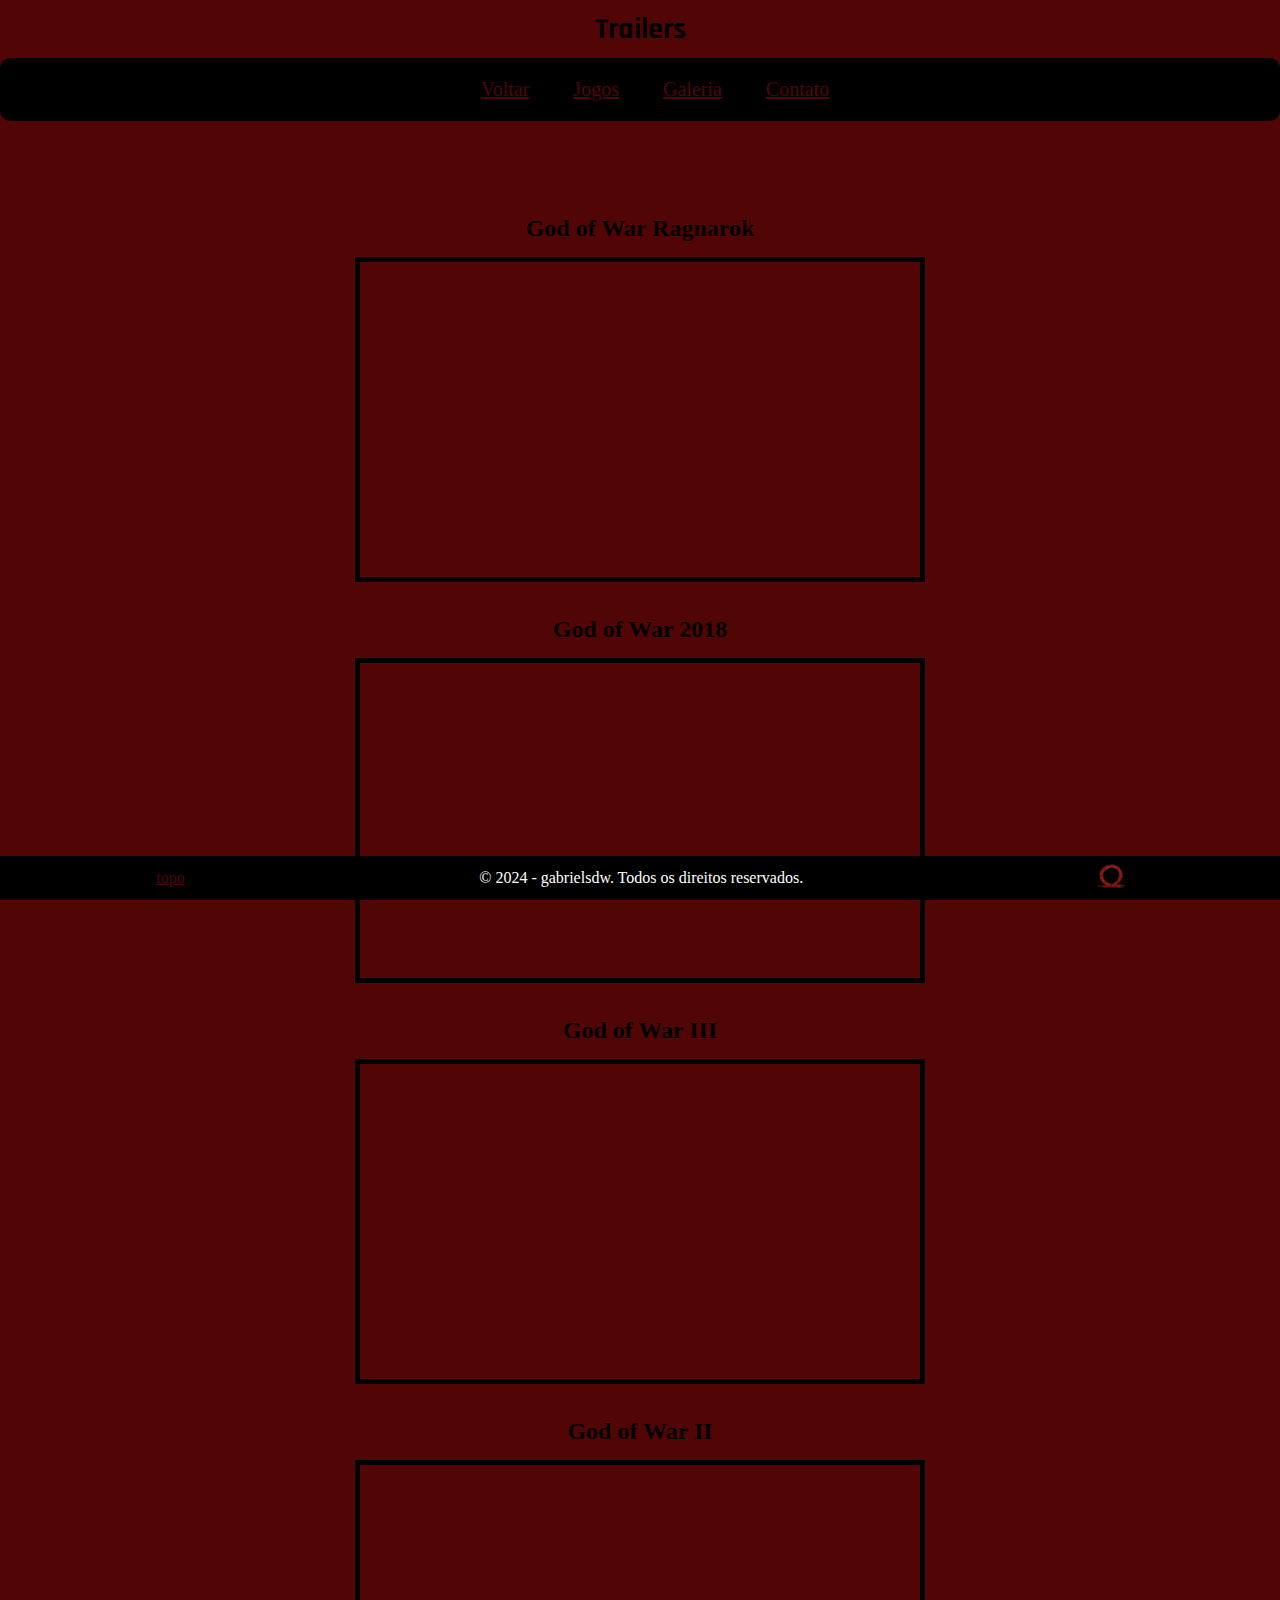
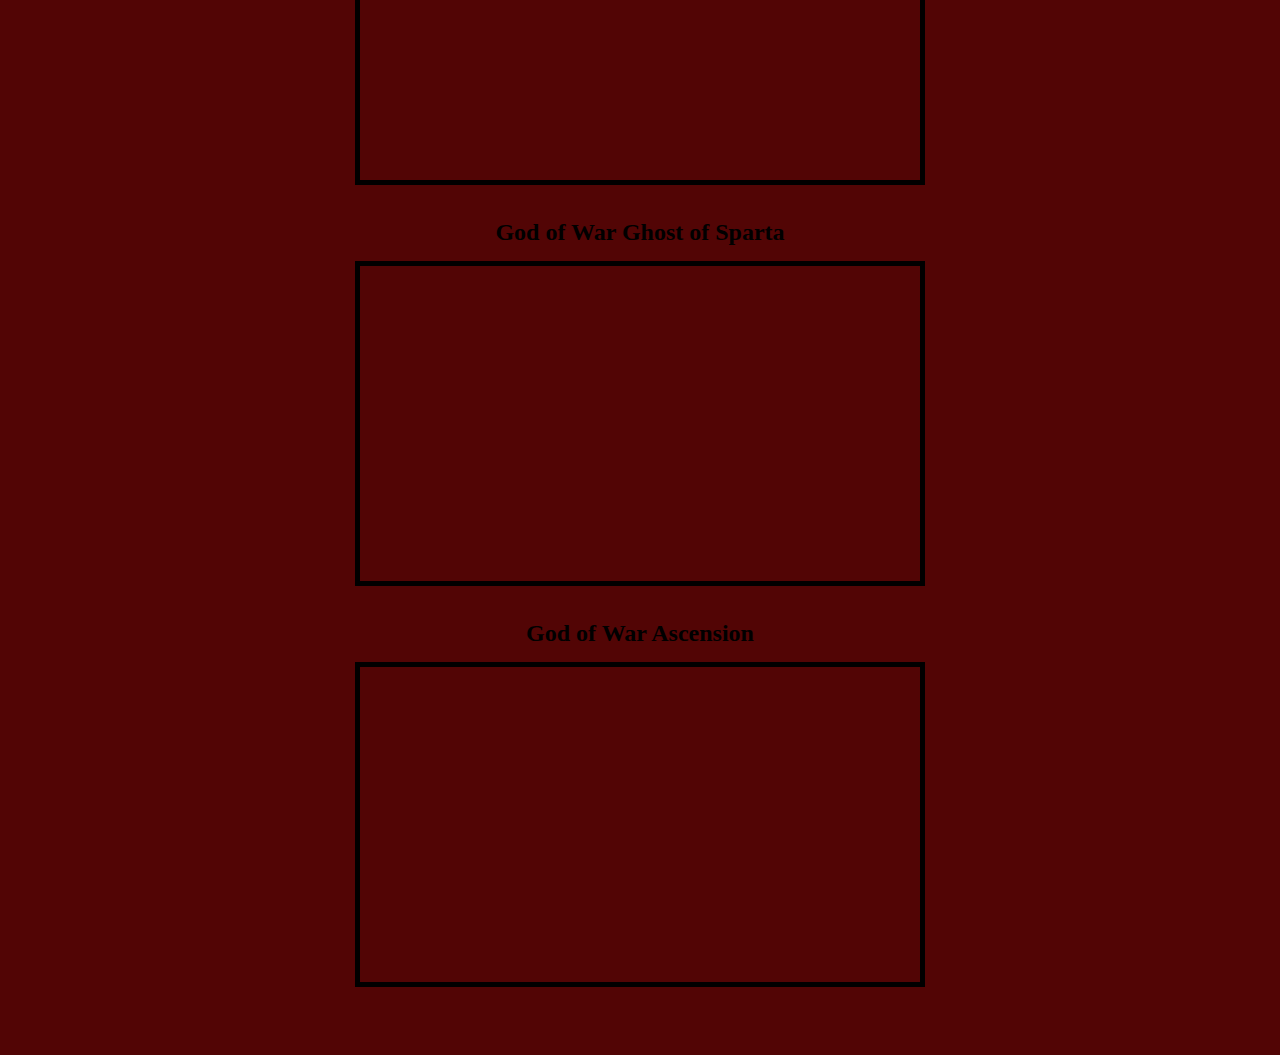
<file: static/trailers.html>
<!DOCTYPE html>
<html lang="en">
<head>
    <meta charset="UTF-8">
    <meta name="viewport" content="width=device-width, initial-scale=1.0">
    <title>Trailers</title>
    <link rel="stylesheet" href="/style.css">
    <link rel="stylesheet" href="/styles/trailers.css">

    <link rel="preconnect" href="https://fonts.googleapis.com">
    <link rel="preconnect" href="https://fonts.gstatic.com" crossorigin>
    <link href="https://fonts.googleapis.com/css2?family=Rajdhani:wght@300;400;500;600;700&display=swap" rel="stylesheet">
</head>
<body>
    <a name="topo"></a>
    <div class="title">
        <p><b>Trailers</b></p>
    </div>
    <div class="menu">
        <div class="link">
            <a href="/index.html">Voltar</a>
        </div>
        <div class="link">
            <a href="/static/jogos.html">Jogos</a>
        </div>
        <div class="link">
            <a href="/static/galeria.html">Galeria</a>
        </div>
        <div class="link">
            <a href="/static/contato.html">Contato</a>
        </div>
    </div>
    <div id="trailers">
        <div class="trailer">
            <h2>God of War Ragnarok</h2>
            <iframe width="560" height="315" src="https://www.youtube.com/embed/x6oF3Jxu7X0?si=UmLWaGqfdXmVudcp" title="YouTube video player" frameborder="0" allow="accelerometer; autoplay; clipboard-write; encrypted-media; gyroscope; picture-in-picture; web-share" referrerpolicy="strict-origin-when-cross-origin" allowfullscreen></iframe>
        </div>
        <div class="trailer">
            <h2>God of War 2018</h2>
            <iframe width="560" height="315" src="https://www.youtube.com/embed/FyIwEFXOcaE?si=r8kH6GvL6-Pa_U1X" title="YouTube video player" frameborder="0" allow="accelerometer; autoplay; clipboard-write; encrypted-media; gyroscope; picture-in-picture; web-share" referrerpolicy="strict-origin-when-cross-origin" allowfullscreen></iframe>
        </div>
        <div class="trailer">
            <h2>God of War III</h2>
            <iframe width="560" height="315" src="https://www.youtube.com/embed/6s8DHYkUK6M?si=8Y6yraCTE2LqeXUA" title="YouTube video player" frameborder="0" allow="accelerometer; autoplay; clipboard-write; encrypted-media; gyroscope; picture-in-picture; web-share" referrerpolicy="strict-origin-when-cross-origin" allowfullscreen></iframe>
        </div>
        <div class="trailer">
            <h2>God of War II</h2>
            <iframe width="560" height="315" src="https://www.youtube.com/embed/x9YH8oGdcm8?si=7EWj09g85v2Pgca2" title="YouTube video player" frameborder="0" allow="accelerometer; autoplay; clipboard-write; encrypted-media; gyroscope; picture-in-picture; web-share" referrerpolicy="strict-origin-when-cross-origin" allowfullscreen></iframe>
        </div>
        <div class="trailer">
            <h2>God of War Ghost of Sparta</h2>
            <iframe width="560" height="315" src="https://www.youtube.com/embed/baE08oulUu8?si=kXyTOXMlKg6aXPd1" title="YouTube video player" frameborder="0" allow="accelerometer; autoplay; clipboard-write; encrypted-media; gyroscope; picture-in-picture; web-share" referrerpolicy="strict-origin-when-cross-origin" allowfullscreen></iframe>
        </div>
        <div class="trailer">
            <h2>God of War Ascension</h2>
            <iframe width="560" height="315" src="https://www.youtube.com/embed/VJMK8oFY1rA?si=UfT44KT6uq1WUeFE" title="YouTube video player" frameborder="0" allow="accelerometer; autoplay; clipboard-write; encrypted-media; gyroscope; picture-in-picture; web-share" referrerpolicy="strict-origin-when-cross-origin" allowfullscreen></iframe>
        </div>
    </div>
 
    <footer id="rodape">
        <div id="inicio">
            <a href="#topo">topo</a>
        </div>
        <div id="rodape-txt">
            <p>&copy; 2024 - gabrielsdw. Todos os direitos reservados.</p>
        </div>
        <div id="rodape-img">
            <img src="/images/galeria/new_logo.jpg" alt="">
        </div>
    </footer>
</body>
</html>
</file>
<file: style.css>
* {
    margin: 0;
    padding: 0;
}

html {
    scroll-behavior: smooth; 
}

body {
    background-color: rgb(82, 5, 5);
}

.title {
    align-items: center;
    text-align: center;
    font-family: "Rajdhani", sans-serif;
    font-weight: 700;
    font-style: normal;
    font-size: 30px;
    margin-top: 10px;
    margin-bottom: 10px;
}

.menu {
    align-items: center;
    text-align: center;
    background-color: black;
    padding: 20px;
    border-radius: 10px;
}

.link {
    background-color: black;
    display: inline;
    margin-left: 30px;
    padding-top: 5px;
    padding-bottom: 5px;
    transition: 0.5s;
}

.link:hover {
    background-color: red;
    border-radius: 5px;
}

.link a {
    color: rgb(82, 5, 5);
    font-size: 20px;
    text-align: center; 
    padding-top: 10px;
    padding-bottom: 10px;
    padding-left: 5px;
    padding-right: 5px;
}

#logo {
    display: inline;
}

#logo{
    width: 30px; 
    display: block; 
    background-color: antiquewhite;
}

#rodape {
    background-color: black;
    color: white;
    text-align: center;
    padding: 5px;
    position: fixed;
    bottom: 0;
    width: 100%;
}

#resumo {
    margin-top: 10%;
    margin-bottom: 5%;
    margin-left: 10%;
    margin-right: 10%;
    justify-content: center;
    text-align: center;
    box-shadow: 0px 0px 60px rgba(0, 0, 0, 0.5);
}

#rodape {
    display: grid;
    grid-template-columns: auto auto auto;
}

#rodape-img {
    padding-right: 10px;
}

#rodape-img img {
    height: 30px;
}

#rodape-txt {
    margin: auto auto;
}

#inicio {
    margin: auto auto;
}

#inicio a {
    color: rgb(82, 5, 5);
    text-align: center;
    padding-top: 5px;
    padding-bottom: 5px; 
    padding-left: 8px;
    padding-right: 8px;
    transition: 0.5s;
} 

#inicio a:hover {
    background-color: red;
    border-radius: 5px;
}
</file>
<file: styles/contato.css>
.container {
    display: flex;
    justify-content: center;
    align-items: center;
    margin-top: 20px;
    padding-top: 2%;
    padding-bottom: 5%; 
}

.form {
    display: flex;
    justify-content: center;
    align-items: center;
    height: 100vh;
    justify-self: center;
}

form {
    width: 300px;
    padding: 20px;
    border: 1px solid black;
    border-radius: 5px;
}

form label {
    display: block;
    margin-bottom: 10px;
}

form input[type="text"],
form input[type="email"],
  
form textarea {
    width: calc(100% - 20px);
    padding: 10px;
    margin-bottom: 10px;
    border: 1px solid #ccc;
    border-radius: 5px;
}

form textarea {
    height: 100px;
    max-height: 130px;
    max-width: 280px;
}
  
form input[type="submit"] {
    width: 100%;
    padding: 10px;
    background-color: black;
    color: white;
    border: none;
    border-radius: 5px;
    cursor: pointer;
}
</file>
<file: styles/galeria.css>
#galeria {
    width: 80%;
    margin: 0 auto;
    padding-top: 5%;
    padding-bottom: 5%;   
}

#big {
    background-color: #520505;
    border: 1px solid black;
    padding: 30px;
    margin-top: 10px;
    /* Alinhar o conteúdo da div no centro */
    text-align: center;
    transition: 0.5s;
}

#big img {
    /* Largura com 100% do tamanho disponível */
    width: 100%;
    max-width: 1300px;
}

#big:hover {
    background-color: rgb(255, 0, 0);
    border-radius: 10px;
}

/* MINIATURAS */
#mini {
    background-color: #520505;
    border: 1px solid black;
    padding: 20px;
    margin-top: 5px;
    /* Distribuir em uma GRID de COLUNAS */
    display: grid;
    grid-template-columns: auto auto auto;
    gap: 5px; /* Espaço entre os itens */
}

.miniatura {
    background-color: #520505;
    border: 2px dashed black;
    padding: 10px;
    transition: 0.5s;
}

.miniatura img {
    width: 100%;
    height: 100%;
    filter: grayscale(100%)
}
    
/* O elemento com o mouse sobre ele */
.miniatura:hover {
    background-color: rgb(255, 0, 0);
    border-radius: 10px;
}

.miniatura img:hover {
    filter: grayscale(0%);
}
</file>
<file: styles/jogo.css>
.container {
    align-items: center;
}

.desc {
    margin-top: 18px;
    margin-right: 10%;
    margin-left: 10%;
}

.desc p {
    text-align: center;
}

.comprar {
    display: flex;
    flex-direction: column;   
    padding-top: 30px;
    justify-content: center;
    align-items: center;
}

.comprar img {
    border: 2.5px solid black;
    border-radius: 2px;
    width: 220px;
}

.comprar img:hover {
    border: 2px solid red;
}

.comprar p {
    font-size: 15px;
}

.comprar a {
    color: red;
}

.avaliacao {
    padding-top: 40px;
    padding-right: 10%;
    text-align: end;
}

.avaliacao a {
    color: red;
}
</file>
<file: styles/jogos.css>
#jogos {
    padding: 20px;
    display: grid;
    grid-template-columns: auto auto auto;
    gap: 5px;
    max-height: 60%;
    padding-top: 5%;
    padding-bottom: 5%; 
}


.jogo {
    border: 2px solid black;
    padding: 10px;
    transition: 0.3s;
}

.jogo img {
    width: 100%;
    height: 100%;
}

.jogo:hover {
    background-color: rgb(255, 0, 0);
    border-radius: 10px;
}

#descricao {
    background-color: white;
}
</file>
<file: styles/trailers.css>
#trailers {
    display: flex;
    flex-direction: column;
    align-items: center;
    padding-top: 5%;
    padding-bottom: 5%; ;
}

.trailer {
    text-align: center;
    padding-top: 30px;
}

.trailer iframe {
    border: 5px solid black;
    transition: 0.5s;
}
.trailer iframe:hover {
    border-radius: 5px;
    border-color: red;
}

.trailer h2 {
    padding-bottom: 15px;
}
</file>
